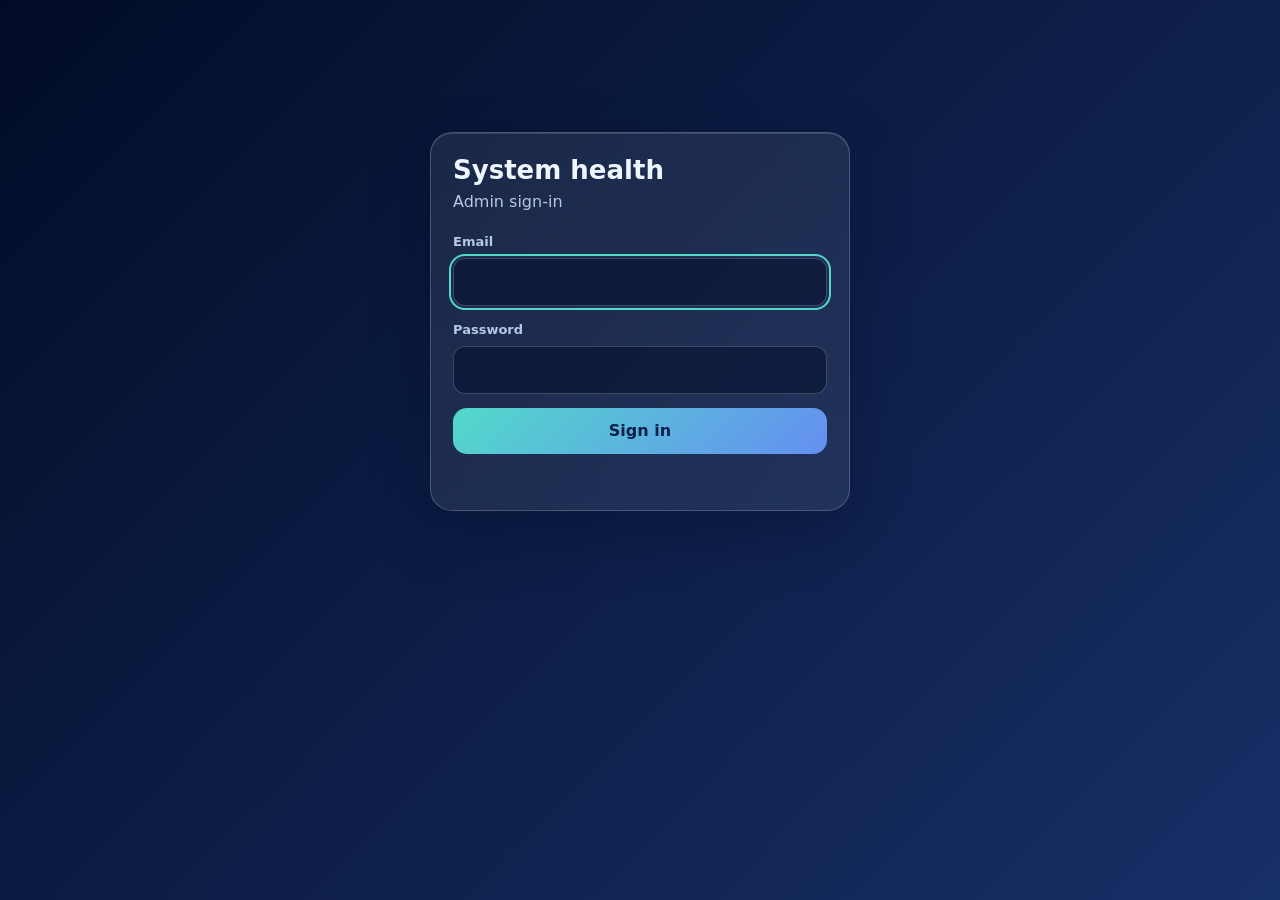
<file: health.html>
<!doctype html>
<html lang="en">
<head>
<meta charset="UTF-8">
<meta name="viewport" content="width=device-width, initial-scale=1.0">
<meta name="robots" content="noindex, nofollow">
<title>IPT Feedback · System health</title>
<style>
  :root{--bg1:#020c27;--bg2:#173067;--glass:rgba(255,255,255,.08);--edge:rgba(255,255,255,.2);--txt:#eef5ff;--dim:#b7c7e6;--teal:#52d9ca;--blue:#658ff1;--bad:#ff9a9a;--good:#9cf0c8}
  *{box-sizing:border-box}
  html,body{margin:0;min-height:100%}
  body{font-family:"Work Sans",system-ui,-apple-system,"Segoe UI",Roboto,sans-serif;color:var(--txt);background:linear-gradient(135deg,var(--bg1),var(--bg2)) fixed;line-height:1.5}
  .wrap{max-width:1100px;margin:0 auto;padding:24px 16px 60px}
  .card{background:var(--glass);border:1px solid var(--edge);border-radius:22px;padding:22px;box-shadow:0 22px 60px rgba(1,10,37,.32),inset 0 1px 0 rgba(255,255,255,.14);backdrop-filter:blur(16px);-webkit-backdrop-filter:blur(16px)}
  h1{font-size:26px;margin:0 0 4px;line-height:1.2}
  h2{font-size:18px;margin:0}
  p{margin:0}
  .dim{color:var(--dim)}
  label{display:block;font-size:13px;font-weight:600;color:var(--dim);margin:0 0 6px}
  input,select{width:100%;padding:.7rem .85rem;border-radius:12px;border:1px solid var(--edge);background:rgba(3,14,44,.55);color:var(--txt);font:inherit}
  input:focus,select:focus,button:focus-visible{outline:2px solid var(--teal);outline-offset:2px}
  select option{color:#06214e;background:#fff}
  .btn{display:inline-flex;align-items:center;justify-content:center;gap:.5rem;padding:.7rem 1.2rem;border-radius:14px;border:0;font:inherit;font-weight:700;cursor:pointer;color:#06214e;background:linear-gradient(135deg,var(--teal),var(--blue))}
  .btn:disabled{opacity:.55;cursor:default}
  .btn.danger{background:rgba(255,120,120,.16);color:#ffd2d2;border:1px solid rgba(255,150,150,.5);font-weight:600;padding:.5rem 1rem}
  .btn.ghost{background:rgba(255,255,255,.1);color:var(--txt);border:1px solid var(--edge);font-weight:600}
  .login{max-width:420px;margin:12vh auto 0}
  .login form{display:grid;gap:14px;margin-top:18px}
  .msg{min-height:1.4em;font-size:14px;font-weight:600}
  .msg.err{color:var(--bad)} .msg.ok{color:var(--good)}
  .top{display:flex;flex-wrap:wrap;gap:12px;align-items:center;justify-content:space-between;margin-bottom:16px}
  .controls{display:grid;grid-template-columns:repeat(auto-fit,minmax(170px,1fr));gap:12px;align-items:end}
  .actions{display:flex;flex-wrap:wrap;gap:10px;margin-top:16px}
  .stats{display:flex;flex-wrap:wrap;gap:10px;margin:16px 0}
  .chip{padding:.45rem .85rem;border-radius:999px;background:rgba(255,255,255,.1);border:1px solid var(--edge);font-size:14px}
  .chip b{color:var(--teal)}
  .tablebox{overflow:auto;border-radius:16px;border:1px solid var(--edge);margin-top:6px;max-height:62vh}
  table{border-collapse:collapse;width:100%;min-width:760px;font-size:14px}
  th,td{padding:.6rem .75rem;text-align:left;border-bottom:1px solid rgba(255,255,255,.1);vertical-align:top}
  th{position:sticky;top:0;background:#0d2252;font-size:12px;letter-spacing:.06em;text-transform:uppercase;color:var(--dim);z-index:1}
  tr.row{cursor:pointer}
  tr.row:hover td{background:rgba(255,255,255,.06)}
  tr.detail td{background:rgba(3,14,44,.5);padding:1rem 1.2rem}
  .q{font-size:12px;letter-spacing:.06em;text-transform:uppercase;color:var(--teal);margin-top:10px}
  .q:first-child{margin-top:0}
  .ans{white-space:pre-wrap;word-break:break-word}
  .tag{display:inline-block;padding:.1rem .6rem;border-radius:999px;font-weight:700;font-size:12px;color:#06214e;background:linear-gradient(135deg,var(--teal),var(--blue))}
  .tag.y6{background:linear-gradient(135deg,#fff15d,#35c9f4)}
  .empty{padding:2rem;text-align:center;color:var(--dim)}
  [hidden]{display:none!important}
  @media(max-width:560px){.wrap{padding:16px 12px 50px}.card{padding:16px;border-radius:18px}}
  .hc-row{display:flex;gap:12px;align-items:flex-start;padding:12px 0;border-top:1px solid var(--edge)}
  .hc-row:first-child{border-top:0}
  .hc-ic{flex:none;width:26px;height:26px;border-radius:50%;display:grid;place-items:center;font-weight:800;font-size:14px;line-height:1}
  .hc-ok .hc-ic{background:rgba(156,240,200,.18);color:var(--good)}
  .hc-warn .hc-ic{background:rgba(255,205,110,.18);color:#ffd27a}
  .hc-bad .hc-ic{background:rgba(255,154,154,.18);color:var(--bad)}
  .hc-info .hc-ic{background:rgba(255,255,255,.12);color:var(--dim)}
  .hc-t{font-weight:600}.hc-d{color:var(--dim);font-size:14px;margin-top:2px}
  .hc-sum{padding:.7rem 1rem;border-radius:14px;border:1px solid var(--edge);margin:14px 0 6px;font-weight:600}
  .hc-sum.hc-ok{background:rgba(156,240,200,.1)}.hc-sum.hc-warn{background:rgba(255,205,110,.1)}.hc-sum.hc-bad{background:rgba(255,154,154,.1)}
</style>
</head>
<body>
<div class="wrap">

  <section id="login" class="card login" hidden>
    <h1>System health</h1>
    <p class="dim">Admin sign-in</p>
    <form id="login-form" autocomplete="on">
      <div><label for="em">Email</label><input id="em" type="email" autocomplete="username" required></div>
      <div><label for="pw">Password</label><input id="pw" type="password" autocomplete="current-password" required></div>
      <button class="btn" id="login-btn" type="submit">Sign in</button>
      <p class="msg" id="login-msg" role="alert"></p>
    </form>
  </section>

  <section id="dash" hidden>
    <div class="top">
      <div><h1>System health</h1><p class="dim" id="who"></p></div>
      <div style="display:flex;gap:10px;flex-wrap:wrap">
        <a class="btn ghost" href="admin.html" style="text-decoration:none">Admin</a>
        <button class="btn ghost" id="logout" type="button">Sign out</button>
      </div>
    </div>
    <div class="card">
      <div class="top" style="margin:0"><h2>Checks</h2><span><span class="dim" id="upd" style="font-size:13px;margin-right:10px"></span><button class="btn ghost" id="hc-run" type="button">Check now</button></span></div>
      <div id="hc-sum" class="hc-sum" role="status">Checking…</div>
      <div id="hc-list"></div>
    </div>
  </section>

</div>

<script src="config.js"></script>
<script>
(function () {
  "use strict";
  var CFG = window.IPT_CONFIG || {};
  var URL_ = (function (u) { u = String(u || "").trim(); try { return u ? new URL(u).origin : ""; } catch (e) { return u.replace(/\/+$/, ""); } })(CFG.supabaseUrl);
  var KEY = String(CFG.supabaseKey || "").trim();
  var TZ = CFG.timezone || "Europe/Istanbul";
  var TEST_EMAIL = String(CFG.testEmail || "keepalive.test@bilfen.k12.tr").toLowerCase();
  var AUTO_MS = 2 * 60 * 1000;
  var $ = function (id) { return document.getElementById(id); };
  var SKEY = "ipt-admin-session", session = null, all = [], busy = false;
  var lastTest = null, lastMs = null, lastOk = null, lastErr = "";

  function say(el, text, kind) { el.textContent = text || ""; el.className = "msg" + (kind ? " " + kind : ""); }
  function fmtDay(d) { return new Intl.DateTimeFormat("en-CA", { timeZone: TZ, year: "numeric", month: "2-digit", day: "2-digit" }).format(d); }   // YYYY-MM-DD
  function fmtTime(d) { return new Intl.DateTimeFormat("en-GB", { timeZone: TZ, hour: "2-digit", minute: "2-digit", hourCycle: "h23" }).format(d); }
  function addDays(ymd, n) { var t = new Date(ymd + "T00:00:00Z"); t.setUTCDate(t.getUTCDate() + n); return t.toISOString().slice(0, 10); }
  function mondayOf(ymd) { var t = new Date(ymd + "T00:00:00Z"); return addDays(ymd, -((t.getUTCDay() + 6) % 7)); }
  function nice(ymd) { return new Date(ymd + "T00:00:00Z").toLocaleDateString("en-GB", { timeZone: "UTC", day: "numeric", month: "short", year: "numeric" }); }

  /* ---------- talking to Supabase (plain web requests, no extra library) ---------- */
  function saveSession(s) {
    session = s;
    try { s ? sessionStorage.setItem(SKEY, JSON.stringify(s)) : sessionStorage.removeItem(SKEY); } catch (e) {}
  }
  function loadSession() { try { return JSON.parse(sessionStorage.getItem(SKEY) || "null"); } catch (e) { return null; } }
  function toSession(j) { return { access: j.access_token, refresh: j.refresh_token, exp: Date.now() + (j.expires_in || 3600) * 1000, email: (j.user && j.user.email) || "" }; }

  async function signIn(email, pass) {
    var r = await fetch(URL_ + "/auth/v1/token?grant_type=password", { method: "POST", headers: { "Content-Type": "application/json", apikey: KEY }, body: JSON.stringify({ email: email, password: pass }) });
    if (!r.ok) throw new Error(r.status === 400 || r.status === 401 ? "Wrong email or password." : "Could not sign in (" + r.status + ").");
    saveSession(toSession(await r.json()));
  }
  async function refresh() {
    if (!session || !session.refresh) throw new Error("expired");
    var r = await fetch(URL_ + "/auth/v1/token?grant_type=refresh_token", { method: "POST", headers: { "Content-Type": "application/json", apikey: KEY }, body: JSON.stringify({ refresh_token: session.refresh }) });
    if (!r.ok) throw new Error("expired");
    var j = await r.json(); if (!j.user) j.user = { email: session.email };
    saveSession(toSession(j));
  }
  async function signOut() {
    var s = session; saveSession(null);
    try { if (s) await fetch(URL_ + "/auth/v1/logout", { method: "POST", headers: { apikey: KEY, Authorization: "Bearer " + s.access } }); } catch (e) {}
  }
  async function api(path, method) {
    if (!session) throw new Error("expired");
    if (Date.now() > session.exp - 30000) await refresh();
    function go() { return fetch(URL_ + path, { method: method || "GET", headers: { apikey: KEY, Authorization: "Bearer " + session.access, Prefer: "return=representation" } }); }
    var r = await go();
    if (r.status === 401) { await refresh(); r = await go(); }
    if (!r.ok) throw new Error("Request failed (" + r.status + ").");
    return r.json();
  }
  async function loadAll() {
    var out = [], step = 1000, from = 0;
    for (;;) {
      var part = await api("/rest/v1/feedback?select=*&order=created_at.desc&limit=" + step + "&offset=" + from);
      out = out.concat(part); if (part.length < step) break; from += step;
    }
    return out;
  }

  function showLogin(note) { $("dash").hidden = true; $("login").hidden = false; say($("login-msg"), note || "", note ? "err" : ""); setTimeout(function () { $("em").focus(); }, 50); }
  function showDash() { $("login").hidden = true; $("dash").hidden = false; $("who").textContent = "Signed in as " + (session.email || "admin"); }

  function ago(d) {
    var m = Math.max(0, Math.round((Date.now() - d.getTime()) / 60000));
    if (m < 1) return "just now"; if (m < 60) return m + " min ago";
    var h = Math.round(m / 60); if (h < 48) return h + (h === 1 ? " hour ago" : " hours ago");
    var dd = Math.round(h / 24); return dd + " days ago";
  }
  function hcRow(level, title, detail) {
    var r = document.createElement("div"); r.className = "hc-row hc-" + level;
    var ic = document.createElement("span"); ic.className = "hc-ic"; ic.setAttribute("aria-hidden", "true"); ic.textContent = { ok: "✓", warn: "!", bad: "✕", info: "i" }[level];
    var box = document.createElement("div"), t = document.createElement("div"), d = document.createElement("div");
    t.className = "hc-t"; t.textContent = title; d.className = "hc-d"; d.textContent = detail; box.append(t, d); r.append(ic, box);
    r.dataset.level = level; return r;
  }
  function renderHealth() {
    var list = $("hc-list"); if (!list) return; list.textContent = "";
    var rows = [];
    // database
    if (lastOk === false) rows.push(hcRow("bad", "Database", "Could not reach it" + (lastErr ? " (" + lastErr.replace(/\.$/, "") + ")" : "") + ". Check your internet, or whether the Supabase project is paused."));
    else if (lastMs === null) rows.push(hcRow("info", "Database", "Not checked yet."));
    else rows.push(hcRow(lastMs > 3000 ? "warn" : "ok", "Database", (lastMs > 3000 ? "Slow: " : "Reachable: ") + "answered in " + (lastMs < 1000 ? lastMs + " ms" : (lastMs / 1000).toFixed(1) + " s") + ", " + all.length + (all.length === 1 ? " feedback entry" : " feedback entries") + " stored."));
    // keep-alive
    if (lastOk === false) rows.push(hcRow("info", "Keep-alive", "Can’t be checked while the database is unreachable."));
    else if (!lastTest) rows.push(hcRow("bad", "Keep-alive", "No automatic test entry found. The GitHub workflow may not have run yet, or may be switched off. Open the Actions tab on GitHub and run “Keep database awake” once."));
    else {
      var days = (Date.now() - lastTest.getTime()) / 864e5;
      rows.push(hcRow(days <= 4 ? "ok" : days <= 7 ? "warn" : "bad", "Keep-alive",
        "Last automatic test entry " + ago(lastTest) + ". It should arrive every 3 days." + (days > 4 ? " It is late: check the Actions tab on GitHub (GitHub pauses scheduled jobs in repositories with no activity for 60 days)." : "")));
    }
    // last real submission
    if (all.length) { var newest = all.reduce(function (a, b) { return a._d > b._d ? a : b; }); rows.push(hcRow("info", "Latest feedback", "Year " + newest.year + ", week " + newest.week + ", received " + ago(newest._d) + " (" + newest._day + " " + newest._time + ").")); }
    else rows.push(hcRow("info", "Latest feedback", "No feedback has arrived yet."));
    // session
    if (session) { var left = Math.round((session.exp - Date.now()) / 60000); rows.push(hcRow("ok", "Your sign-in", "Signed in as " + (session.email || "admin") + ". It renews itself while this page is open" + (left > 0 ? " (current token valid for " + left + " more min)." : "."))); }
    // email copy
    rows.push(hcRow("info", "Email copy (Formspree)", CFG.emailCopy === false ? "Switched off in config.js." : "Switched on in config.js. This page can’t see whether the emails arrive, so check your inbox if they seem to have stopped."));
    // browser
    rows.push(hcRow(navigator.onLine === false ? "bad" : "ok", "This computer", navigator.onLine === false ? "Offline." : "Online, auto-refresh every " + (AUTO_MS / 60000) + " minutes."));
    rows.forEach(function (r) { list.append(r); });
    var bad = rows.filter(function (r) { return r.dataset.level === "bad"; }).length, warn = rows.filter(function (r) { return r.dataset.level === "warn"; }).length;
    var sum = $("hc-sum"), lvl = bad ? "bad" : warn ? "warn" : "ok";
    sum.className = "hc-sum hc-" + lvl;
    sum.textContent = (lvl === "ok" ? "✓ Everything looks healthy" : lvl === "warn" ? "! " + warn + (warn === 1 ? " thing" : " things") + " to look at" : "✕ " + bad + (bad === 1 ? " problem needs" : " problems need") + " attention") + " · checked " + fmtTime(new Date());
  }

  async function check(silent) {
    if (busy) return; busy = true;
    try {
      var t0 = Date.now(), raw = await loadAll(); lastMs = Date.now() - t0; lastOk = true;
      var tests = raw.filter(function (r) { return String(r.email).toLowerCase() === TEST_EMAIL; });
      lastTest = tests.length ? new Date(tests.reduce(function (a, b) { return a.created_at > b.created_at ? a : b; }).created_at) : null;
      all = raw.filter(function (r) { return String(r.email).toLowerCase() !== TEST_EMAIL; }).map(function (r) { var d = new Date(r.created_at); r._d = d; r._day = fmtDay(d); r._time = fmtTime(d); return r; });
      $("upd").textContent = "Updated " + fmtTime(new Date()); renderHealth();
    } catch (e) {
      if (e.message === "expired") { saveSession(null); showLogin("Your session ended. Please sign in again."); }
      else { lastOk = false; lastErr = e.message; renderHealth(); }
    }
    busy = false;
  }

  if (!URL_ || !KEY) { document.querySelector(".wrap").innerHTML = '<section class="card login"><h1>Not set up yet</h1><p class="dim" style="margin-top:8px">Add the Supabase address and key to config.js, then reload this page.</p></section>'; return; }
  $("login-form").addEventListener("submit", async function (e) {
    e.preventDefault(); var b = $("login-btn"); b.disabled = true; say($("login-msg"), "Signing in…");
    try { await signIn($("em").value.trim(), $("pw").value); $("pw").value = ""; say($("login-msg"), ""); showDash(); check(); }
    catch (err) { say($("login-msg"), err.message, "err"); }
    b.disabled = false;
  });
  $("logout").addEventListener("click", async function () { await signOut(); showLogin(); });
  $("hc-run").addEventListener("click", function () { check(); });
  setInterval(function () { if (session && !document.hidden && !$("dash").hidden) check(true); }, AUTO_MS);
  session = loadSession();
  if (session) { showDash(); check(); } else showLogin();
})();
</script>
</body>
</html>
</file>
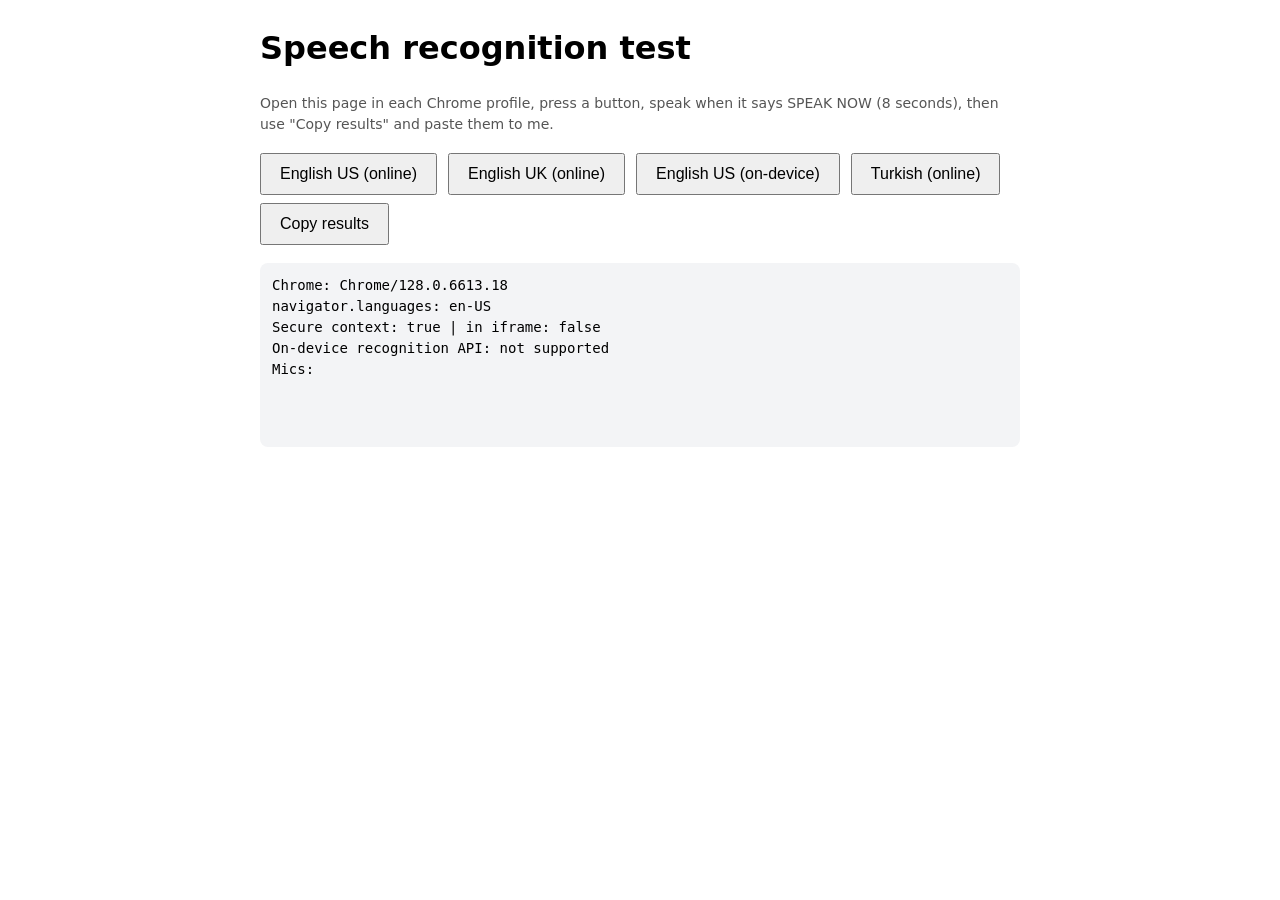
<file: speech-test.html>
<!doctype html>
<html lang="en">
<head>
<meta charset="utf-8">
<meta name="viewport" content="width=device-width, initial-scale=1">
<title>Speech recognition test</title>
<style>
  body { font-family: system-ui, sans-serif; max-width: 760px; margin: 24px auto; padding: 0 16px; line-height: 1.5; }
  button { font-size: 16px; padding: 10px 18px; margin: 4px 6px 4px 0; cursor: pointer; }
  pre { background: #f3f4f6; padding: 12px; border-radius: 8px; white-space: pre-wrap; min-height: 160px; font-size: 14px; }
  .note { color: #555; font-size: 14px; }
</style>
</head>
<body>
<h1>Speech recognition test</h1>
<p class="note">Open this page in each Chrome profile, press a button, speak when it says SPEAK NOW (8 seconds), then use "Copy results" and paste them to me.</p>
<div>
  <button data-lang="en-US" data-local="0">English US (online)</button>
  <button data-lang="en-GB" data-local="0">English UK (online)</button>
  <button data-lang="en-US" data-local="1">English US (on-device)</button>
  <button data-lang="tr-TR" data-local="0">Turkish (online)</button>
  <button id="copy">Copy results</button>
</div>
<pre id="out"></pre>
<script>
(function () {
  var out = document.getElementById("out");
  function log(t) { out.textContent += t + "\n"; }
  var R = window.SpeechRecognition || window.webkitSpeechRecognition;
  log("Chrome: " + ((navigator.userAgent.match(/Chrome\/[\d.]+/) || ["?"])[0]));
  log("navigator.languages: " + navigator.languages.join(","));
  log("Secure context: " + window.isSecureContext + " | in iframe: " + (window.top !== window.self));
  if (!R) { log("SpeechRecognition is NOT available in this browser."); return; }
  if (navigator.mediaDevices && navigator.mediaDevices.enumerateDevices) {
    navigator.mediaDevices.enumerateDevices().then(function (d) {
      log("Mics: " + d.filter(function (x) { return x.kind === "audioinput"; }).map(function (x) { return x.label || "(no label)"; }).join(" | "));
    });
  }
  if (typeof R.available === "function") {
    ["en-US", "tr-TR"].forEach(function (l) {
      Promise.resolve(R.available({ langs: [l], processLocally: true }))
        .then(function (s) { log("On-device " + l + ": " + s); })
        .catch(function (e) { log("On-device " + l + " check failed: " + e.message); });
    });
  } else { log("On-device recognition API: not supported"); }

  var busy = false;
  function test(lang, local) {
    if (busy) return; busy = true;
    var r = new R(); r.lang = lang; r.continuous = false; r.interimResults = true;
    var tag = lang + (local ? " (on-device)" : " (online)");
    if (local && !("processLocally" in r)) { log(tag + " -> On-device API not supported"); busy = false; return; }
    if ("processLocally" in r) { r.processLocally = local; }
    var done = false, timer = 0, gotText = false;
    function finish(why) {
      if (done) return; done = true; clearTimeout(timer); log(tag + " -> " + why);
      try { r.abort(); } catch (e) {} busy = false;
    }
    ["start", "audiostart", "soundstart", "speechstart", "speechend", "soundend", "audioend", "nomatch", "end"].forEach(function (n) {
      r.addEventListener(n, function () { log(tag + " " + n); });
    });
    r.onresult = function (e) { if (done) return; gotText = true; log(tag + " TEXT: " + e.results[e.results.length - 1][0].transcript); };
    r.onerror = function (e) { finish("ERROR: " + e.error + " " + (e.message || "")); };
    r.onend = function () { finish(gotText ? "ended with text" : "ended without text"); };
    log("\n>>> SPEAK NOW (" + tag + ") for 8 seconds");
    try { r.start(); } catch (e) { finish("start failed: " + e.message); return; }
    if (!done) timer = setTimeout(function () { finish(gotText ? "8s complete with text" : "TIMED OUT after 8s without text"); }, 8000);
  }
  document.querySelectorAll("button[data-lang]").forEach(function (b) {
    b.addEventListener("click", function () { test(b.dataset.lang, b.dataset.local === "1"); });
  });
  document.getElementById("copy").addEventListener("click", function () {
    var t = out.textContent;
    (navigator.clipboard ? navigator.clipboard.writeText(t) : Promise.reject()).then(
      function () { log("(copied)"); },
      function () { var s = document.createRange(); s.selectNodeContents(out); var sel = getSelection(); sel.removeAllRanges(); sel.addRange(s); log("(select all done: press Ctrl+C)"); });
  });
})();
</script>
</body>
</html>
</file>
